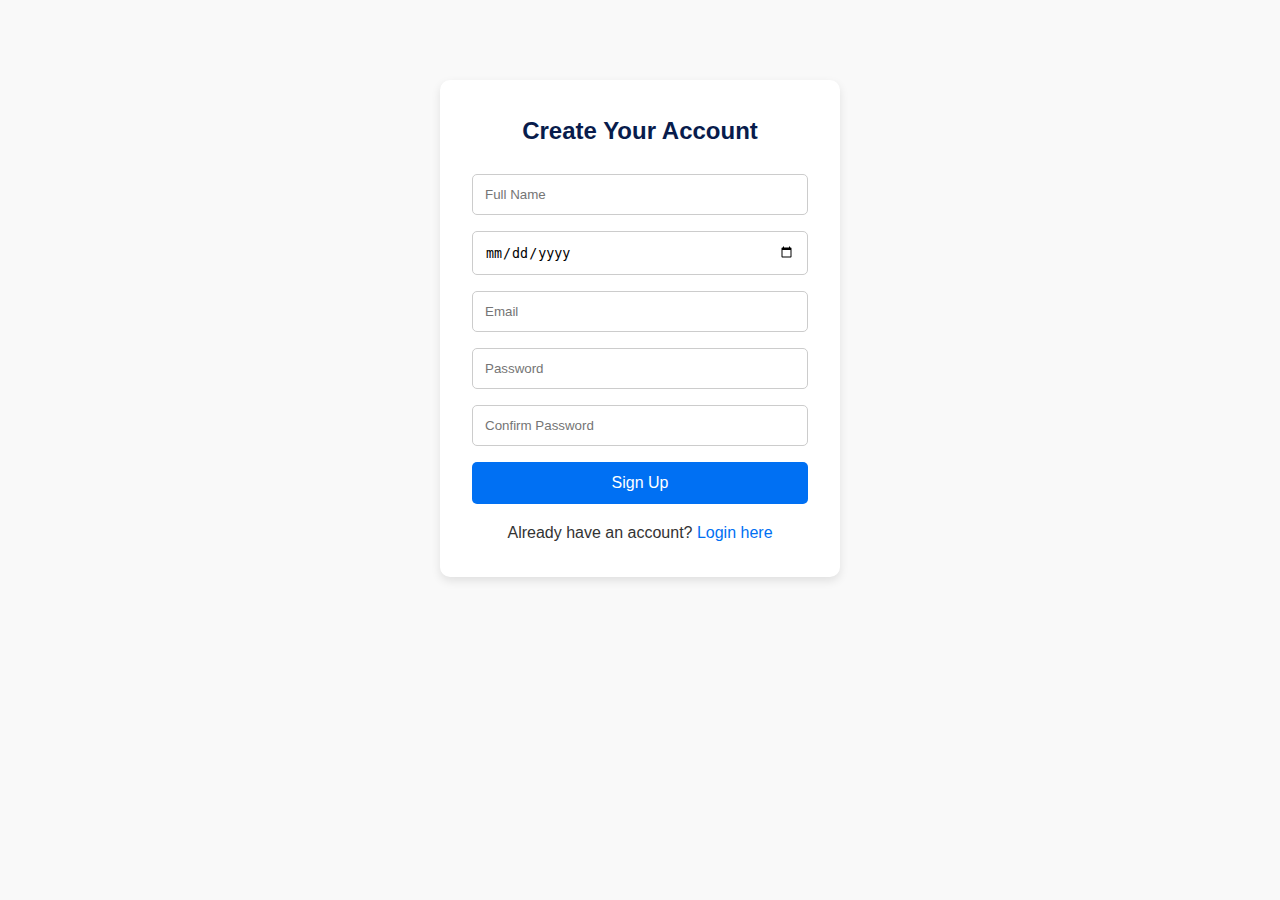
<file: index.html>
<!DOCTYPE html>
<html lang="en">
<head>
  <meta charset="UTF-8" />
  <meta name="viewport" content="width=device-width, initial-scale=1.0" />
  <title>AI Finance Assistant</title>
  <style>
    * {
      margin: 0;
      padding: 0;
      box-sizing: border-box;
    }
    body {
      font-family: 'Segoe UI', Tahoma, Geneva, Verdana, sans-serif;
      line-height: 1.6;
      background: #f9f9f9;
      color: #333;
    }
    .navbar {
      display: flex;
      justify-content: space-between;
      align-items: center;
      background: #081c4c;
      color: #fff;
      padding: 1rem 2rem;
    }
    .navbar .logo {
      font-weight: bold;
      font-size: 1.2rem;
    }
    .navbar .nav-links {
      list-style: none;
      display: flex;
      gap: 1.5rem;
    }
    .navbar .nav-links a {
      color: #fff;
      text-decoration: none;
    }
    .navbar .nav-links a:hover {
      text-decoration: underline;
    }

    .hero {
      display: flex;
      flex-wrap: wrap;
      align-items: center;
      justify-content: space-between;
      background: linear-gradient(to right, #081c4c, #0b2a72);
      color: #fff;
      padding: 3rem 2rem;
    }
    .hero-text {
      flex: 1 1 45%;
    }
    .hero-text h1 {
      font-size: 2rem;
      margin-bottom: 1rem;
    }
    .hero-text p {
      margin-bottom: 2rem;
    }
    .buttons .btn {
      text-decoration: none;
      padding: 0.75rem 1.5rem;
      border-radius: 5px;
      margin-right: 1rem;
      transition: background 0.3s;
      cursor: pointer;
      display: inline-block;
    }
    .btn.primary {
      background: #0070f3;
      color: #fff;
    }
    .btn.primary:hover {
      background: #005bb5;
    }

    .hero-image {
      flex: 1 1 45%;
      text-align: center;
    }
    .hero-image img {
      max-width: 100%;
      border-radius: 10px;
    }

 .features {
  display: flex;
  flex-wrap: wrap;
  justify-content: center;
  align-items: stretch; /* This line is key */
  gap: 2rem;
}
    .feature-card {
  background: #fff;
  padding: 2rem;
  border-radius: 10px;
  flex: 1 1 300px;
  box-shadow: 0 4px 6px rgba(0,0,0,0.1);
  text-align: center;
  transition: all 0.3s ease;
  
  display: flex;
  flex-direction: column;
  justify-content: center;
  align-items: center;
  min-height: 250px;
}
    .feature-card .icon {
      font-size: 2rem;
      margin-bottom: 1rem;
    }
    .feature-card h3 {
      margin-bottom: 1rem;
    }
    .feature-card p {
      color: #555;
    }
    .feature-card:hover {
      transform: translateY(-5px);
      box-shadow: 0 8px 12px rgba(0,0,0,0.15);
    }

    .contact {
      background: #fff;
      max-width: 700px;
      margin: 3rem auto;
      padding: 2rem;
      border-radius: 10px;
      box-shadow: 0 2px 10px rgba(0,0,0,0.1);
    }
    .contact h2 {
      text-align: center;
      margin-bottom: 1rem;
    }
    .contact p {
      text-align: center;
      margin-bottom: 2rem;
      color: #555;
    }
    .contact form {
      display: flex;
      flex-direction: column;
      gap: 1rem;
    }
    .contact input, .contact textarea {
      padding: 0.75rem;
      border: 1px solid #ccc;
      border-radius: 5px;
      width: 100%;
    }
    .contact button {
      padding: 0.75rem;
      background: #0070f3;
      color: #fff;
      border: none;
      border-radius: 5px;
      cursor: pointer;
      transition: background 0.3s;
    }
    .contact button:hover {
      background: #005bb5;
    }

    @media (max-width: 768px) {
      .hero {
        flex-direction: column;
        text-align: center;
      }
      .hero-text, .hero-image {
        flex: 1 1 100%;
      }
    }
  </style>
</head>
<body>
  <header>
    <nav class="navbar">
      <div class="logo">AI Finance Assistant</div>
      <ul class="nav-links">
        <li><a href="#">Home</a></li>
        <li><a href="#contact">Contact</a></li>
        <li><a href="#" onclick="logout()">Logout</a></li>
      </ul>
    </nav>
  </header>

  <main>
    <section class="hero">
      <div class="hero-text">
        <h1>Manage Your Finances with AI-Powered Insights!</h1>
        <p>Take control of your personal finance management with the help of advanced artificial intelligence.</p>
       <!--
<div class="buttons">
  <a href="signup.html" class="btn primary">Get Started</a>
  <a href="login.html" class="btn primary" style="background: #fff; color: #0070f3; border: 1px solid #0070f3;">Login</a>
</div>
-->
        </div>
      </div>
      <div class="hero-image">
        <img src="https://images.unsplash.com/photo-1607746882042-944635dfe10e?auto=format&fit=crop&w=800&q=80" alt="Person managing finances" />
      </div>
    </section>

    <section class="features">
      <a href="insights.html" style="text-decoration: none; color: inherit;">
  <div class="feature-card">
    <div class="icon">💬</div>
    <h3>AI Insights</h3>
    <p>Get real-time financial predictions and budgeting help with our smart engine.</p>
  </div>
</a>
      <a href="spending.html" style="text-decoration: none; color: inherit;">
  <div class="feature-card">
    <div class="icon">💼</div>
    <h3>Track Spending</h3>
    <p>Monitor your expenses and understand your financial habits easily.</p>
  </div>
</a>
      <a href="reports.html" style="text-decoration: none; color: inherit;">
  <div class="feature-card">
    <div class="icon">📊</div>
    <h3>Detailed Reports</h3>
    <p>Visualize your income, expenses, and growth through clear reports.</p>
  </div>
</a>
<a href="budget.html" style="text-decoration: none; color: inherit;">
  <div class="feature-card" id="budgetCard">
    <div class="icon">💰</div>
    <h3>Budget Summary</h3>
    <p>You have spent: <strong id="spentAmount">₦0</strong></p>
<p>You can still spend: <strong id="remainingAmount">₦0</strong></p>
  </div>
</a>
<a href="chat.html" style="text-decoration: none; color: inherit;">
  <div class="feature-card">
    <div class="icon">🤖</div>
    <h3>Chat with AI</h3>
    <p>Ask your finance assistant for personalized budgeting advice and insights.</p>
  </div>
</a>
    </section>

    <section id="contact" class="contact">
      <h2>Contact Us</h2>
      <p>Have a question or need support? Send us a message.</p>
      <form>
        <input type="text" name="name" placeholder="Your Name" required />
        <input type="email" name="email" placeholder="Your Email" required />
        <textarea name="message" rows="5" placeholder="Your Message" required></textarea>
        <button type="submit">Send Message</button>
      </form>
    </section>
  </main>
  <section id="loginForm" style="display: none; padding: 2rem; background: #fff; max-width: 400px; margin: 2rem auto; border-radius: 10px; box-shadow: 0 0 10px rgba(0,0,0,0.1);">
  <h2 style="text-align: center;">Login</h2>
  <input type="email" id="loginEmail" placeholder="Email" style="width: 100%; padding: 0.5rem; margin: 1rem 0;">
  <input type="password" id="loginPassword" placeholder="Password" style="width: 100%; padding: 0.5rem; margin: 1rem 0;">
  <button onclick="handleLogin()" style="width: 100%; padding: 0.75rem; background: #0070f3; color: white; border: none; border-radius: 5px;">Login</button>
  <button onclick="document.getElementById('loginForm').style.display='none'" style="float:right; background:none; border:none; font-size:1.2rem; color:#999;"></button>
</section>
<script>
if (!localStorage.getItem("token")) {
  window.location.href = "signup.html";
}
</script>
<script>
  document.addEventListener("DOMContentLoaded", () => {
    document.querySelector('.btn[href="#login"]').addEventListener("click", (e) => {
      e.preventDefault(); // Prevent jump
      document.getElementById("loginForm").style.display = "block";
      window.scrollTo({ top: document.getElementById("loginForm").offsetTop, behavior: "smooth" });
    });
  });
</script>
<script>
  const API_URL = 'https://ai-finance-backend-secure.onrender.com';
  const WEEKLY_BUDGET = 47800; // Adjust as needed
  const token = localStorage.getItem("token");

  async function updateBudgetSummary() {
    try {
      const res = await fetch(`${API_URL}/transactions`, {
        headers: { 'Authorization': `Bearer ${token}` }
      });
      const transactions = await res.json();

      // Filter this week’s transactions
      const now = new Date();
      const startOfWeek = new Date(now.setDate(now.getDate() - now.getDay())); // Sunday
      let totalSpent = 0;

      transactions.forEach(tx => {
        const txDate = new Date(tx.date);
        if (txDate >= startOfWeek) {
          totalSpent += tx.amount;
        }
      });

      const remaining = WEEKLY_BUDGET - totalSpent;

      document.getElementById("spentAmount").textContent = `₦${totalSpent.toLocaleString()}`;
      document.getElementById("remainingAmount").textContent = `₦${remaining.toLocaleString()}`;
    } catch (error) {
      console.error("Error fetching transactions:", error);
      document.getElementById("spentAmount").textContent = "Error";
      document.getElementById("remainingAmount").textContent = "Error";
    }
  }

  // Run when page loads
  document.addEventListener("DOMContentLoaded", updateBudgetSummary);
</script>
<script>
  function logout() {
    localStorage.removeItem("token");
    window.location.href = "login.html";
  }
</script>
</body>
</html>
</file>
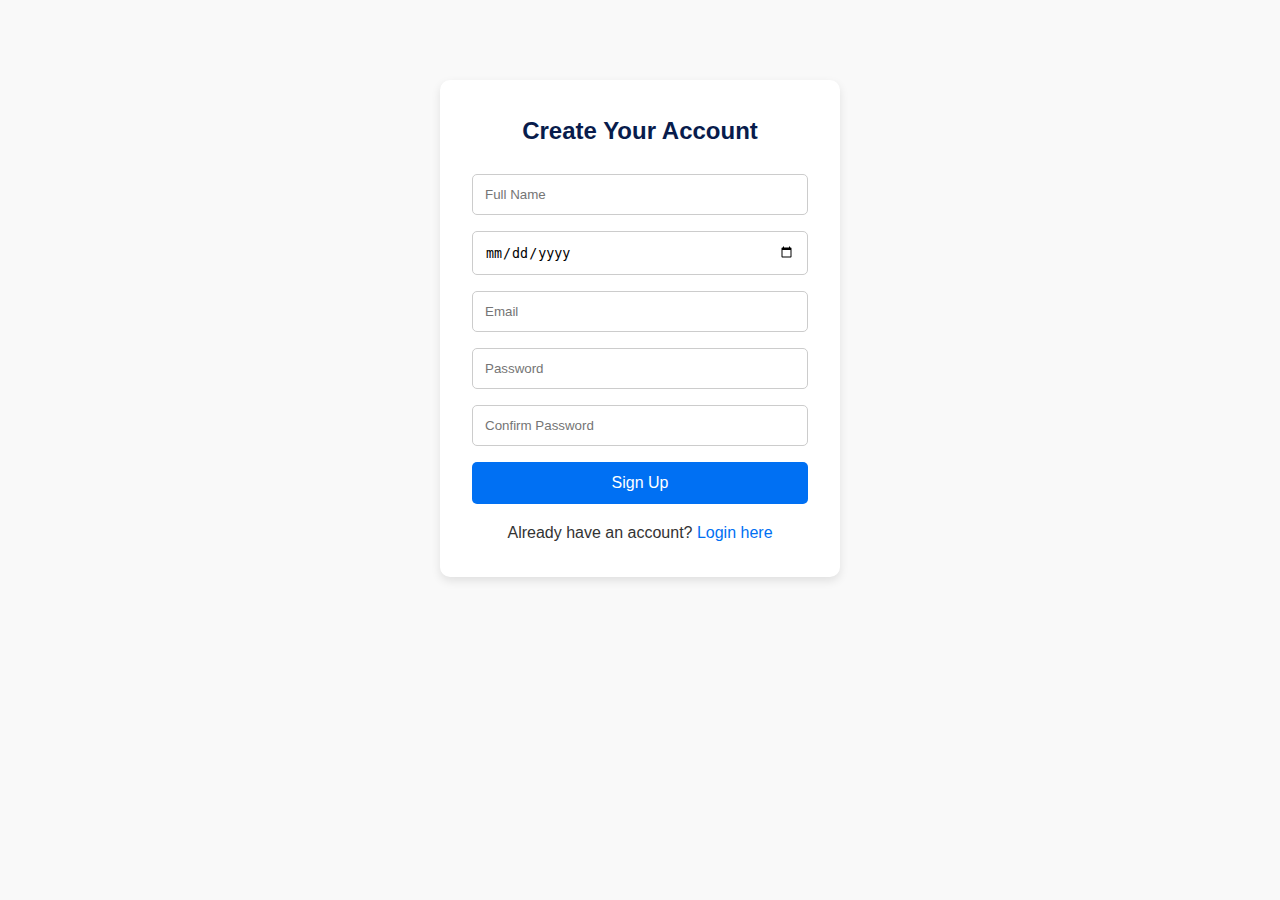
<file: admin.html>
<!DOCTYPE html>
<html lang="en">
<head>
  <meta charset="UTF-8">
  <title>Admin Dashboard</title>
  <meta name="viewport" content="width=device-width, initial-scale=1.0">
  <style>
    .admin-dashboard { padding: 20px; font-family: Arial, sans-serif; }
    .admin-dashboard h1 { font-size: 2rem; margin-bottom: 1rem; }
    .admin-cards { display: flex; gap: 1rem; flex-wrap: wrap; }
    .admin-cards .card { background: #f0f0f0; padding: 1rem; flex: 1; min-width: 200px; border-radius: 8px; }
    .transactions-table { width: 100%; margin-top: 1rem; border-collapse: collapse; }
    .transactions-table th, .transactions-table td { border: 1px solid #ccc; padding: 0.5rem; text-align: left; }
    .transactions-table th { background-color: #eee; }
  </style>
</head>
<body>
<div class="admin-dashboard">
  <h1>Admin Dashboard</h1>

  <div class="admin-cards">
    <div class="card">
      <h3>Total Users</h3>
      <p>Loading...</p>
    </div>
    <div class="card">
      <h3>Total Transactions</h3>
      <p>Loading...</p>
    </div>
    <div class="card">
      <h3>Monthly Income</h3>
      <p>Loading...</p>
    </div>
    <div class="card">
      <h3>Monthly Expenses</h3>
      <p>Loading...</p>
    </div>
  </div>

  <h2>Recent Transactions</h2>
  <table class="transactions-table">
    <thead>
      <tr>
        <th>User</th>
        <th>Date</th>
        <th>Amount</th>
        <th>Category</th>
      </tr>
    </thead>
    <tbody>
      <tr><td colspan="4">Loading...</td></tr>
    </tbody>
  </table>
</div>
<script>
  window.onload = () => {
    const role = localStorage.getItem("role");
    if (role !== "admin") {
      alert("Access denied: Admins only");
      window.location.href = "signup.html";
    }
  };
</script>

<script>
  document.addEventListener("DOMContentLoaded", () => {
    const token = localStorage.getItem("token");

    if (!token) {
      alert("You must be logged in to access this page.");
      window.location.href = "index.html";
      return;
    }

    fetch("https://ai-finance-backend-secure.onrender.com/admin/data", {
      headers: {
        "Authorization": token
      }
    })
    .then(res => res.json())
    .then(data => {
      if (!data.is_admin) {
        alert("Access denied. You are not authorized to view this page.");
        window.location.href = "dashboard.html";
        return;
      }

      document.querySelector(".card:nth-child(1) p").textContent = data.total_users || "0";
      document.querySelector(".card:nth-child(2) p").textContent = data.total_transactions || "0";
      document.querySelector(".card:nth-child(3) p").textContent = `₦${(data.monthly_income || 0).toLocaleString()}`;
      document.querySelector(".card:nth-child(4) p").textContent = `₦${(data.monthly_expenses || 0).toLocaleString()}`;

      const tbody = document.querySelector(".transactions-table tbody");
      tbody.innerHTML = ""; // Clear placeholder

      (data.recent_transactions || []).forEach(tx => {
        const row = document.createElement("tr");
        row.innerHTML = `
          <td>${tx.user || "N/A"}</td>
          <td>${tx.date || "-"}</td>
          <td>₦${(tx.amount || 0).toLocaleString()}</td>
          <td>${tx.category || "-"}</td>
        `;
        tbody.appendChild(row);
      });

      if (!data.recent_transactions || data.recent_transactions.length === 0) {
        const row = document.createElement("tr");
        row.innerHTML = `<td colspan="4">No recent transactions found.</td>`;
        tbody.appendChild(row);
      }
    })
    .catch(err => {
      console.error("Access error:", err);
      alert("Session expired or server error. Please login again.");
      window.location.href = "index.html";
    });
  });
</script>
</body>
</html>
</file>
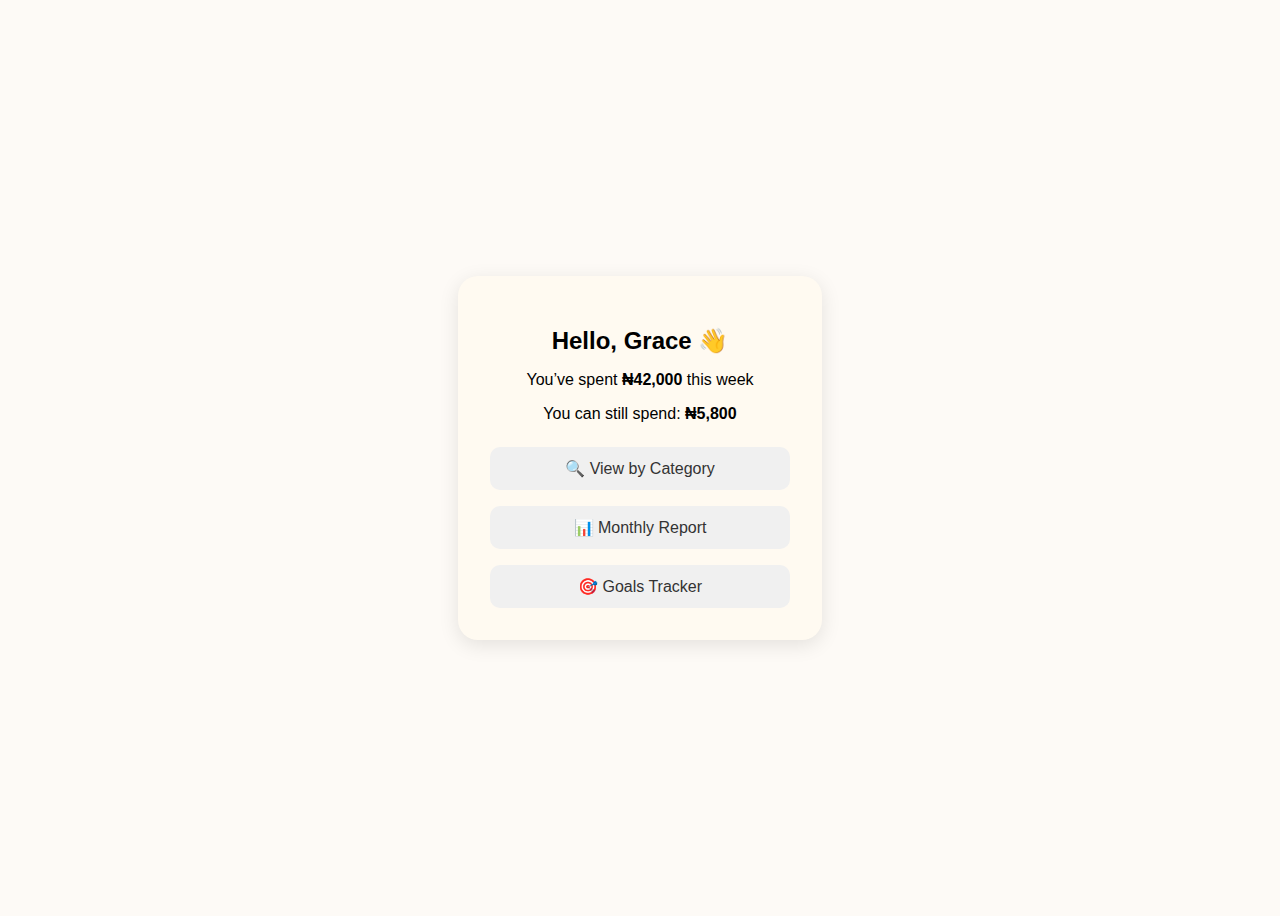
<file: budget.html>
<!DOCTYPE html>
<html lang="en">
<head>
  <meta charset="UTF-8" />
  <title>Budget Summary</title>
  <style>
    body {
      font-family: 'Segoe UI', sans-serif;
      background: #fdfaf6;
      display: flex;
      justify-content: center;
      align-items: center;
      height: 100vh;
    }
    .card {
      background: #fffaf1;
      padding: 2rem;
      border-radius: 20px;
      box-shadow: 0 5px 20px rgba(0,0,0,0.1);
      text-align: center;
      width: 300px;
    }
    .card h2 {
      font-size: 1.5rem;
      margin-bottom: 0.5rem;
    }
    .card p {
      font-size: 1rem;
      margin-bottom: 0.5rem;
    }
    .actions {
      margin-top: 1.5rem;
      display: flex;
      flex-direction: column;
      gap: 1rem;
    }
    .actions a {
      display: flex;
      align-items: center;
      justify-content: center;
      padding: 0.75rem;
      background: #f0f0f0;
      border-radius: 10px;
      text-decoration: none;
      color: #333;
      font-weight: 500;
    }
    .actions a:hover {
      background: #e0e0e0;
    }
  </style>
</head>
<body>
  <div class="card">
    <h2>Hello, Grace 👋</h2>
    <p>You’ve spent <strong>₦42,000</strong> this week</p>
    <p>You can still spend: <strong>₦5,800</strong></p>

    <div class="actions">
      <a href="categories.html">🔍 View by Category</a>
      <a href="reports.html">📊 Monthly Report</a>
      <a href="goals.html">🎯 Goals Tracker</a>
    </div>
  </div>
</body>
</html>
</file>
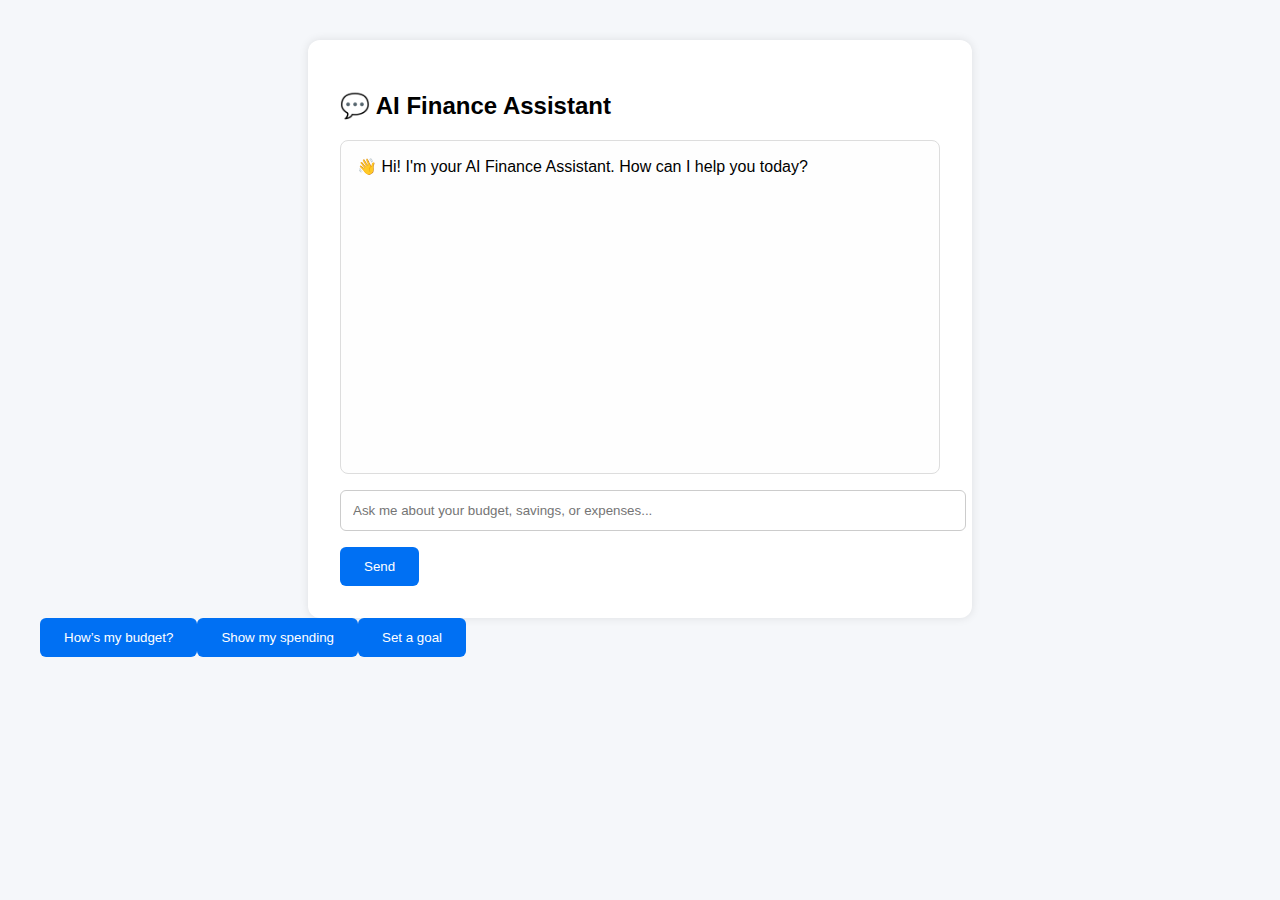
<file: chat.html>
<!DOCTYPE html>
<html lang="en">
<head>
  <meta charset="UTF-8" />
  <title>Finance Assistant Chat</title>
  <style>
    body {
      font-family: 'Segoe UI', sans-serif;
      background: #f5f7fa;
      padding: 2rem;
    }
    .chat-container {
      max-width: 600px;
      margin: auto;
      background: #fff;
      padding: 2rem;
      border-radius: 12px;
      box-shadow: 0 0 10px rgba(0,0,0,0.1);
    }
    #chat-box {
      height: 300px;
      overflow-y: auto;
      border: 1px solid #ddd;
      padding: 1rem;
      margin-bottom: 1rem;
      border-radius: 8px;
      background: #fefefe;
    }
    #userMessage {
      width: 100%;
      padding: 0.75rem;
      border: 1px solid #ccc;
      border-radius: 6px;
      margin-bottom: 1rem;
    }
    button {
      padding: 0.75rem 1.5rem;
      background: #0070f3;
      color: white;
      border: none;
      border-radius: 6px;
      cursor: pointer;
    }
    button:hover {
      background: #005bb5;
    }
  </style>
</head>
<body>
  <div class="chat-container">
    <h2>💬 AI Finance Assistant</h2>
    <div id="chat-box"></div>
    <input type="text" id="userMessage" placeholder="Ask me about your budget, savings, or expenses..." />
    <button onclick="sendMessage()">Send</button>
  </div>

  <script>
    const API_URL = 'https://ai-finance-assistant-muwh.onrender.com'; // Update if needed
    const token = localStorage.getItem("token");

    async function sendMessage() {
      const message = document.getElementById('userMessage').value;
      const chatBox = document.getElementById('chat-box');

      if (!message) return;

      chatBox.innerHTML += `<div><strong>You:</strong> ${message}</div>`;

      const res = await fetch(`${API_URL}/chat`, {
        method: 'POST',
        headers: {
          'Authorization': `Bearer ${token}`,
          'Content-Type': 'application/json'
        },
        body: JSON.stringify({ message })
      });

      const data = await res.json();
      chatBox.innerHTML += `<div><strong>Bot:</strong> ${data.response}</div>`;
      document.getElementById('userMessage').value = '';
      chatBox.scrollTop = chatBox.scrollHeight;
    }
  </script>

  <div id="quick-replies" class="quick-replies"></div>
  <script src="main.js"></script>
</body>

</html>
</file>
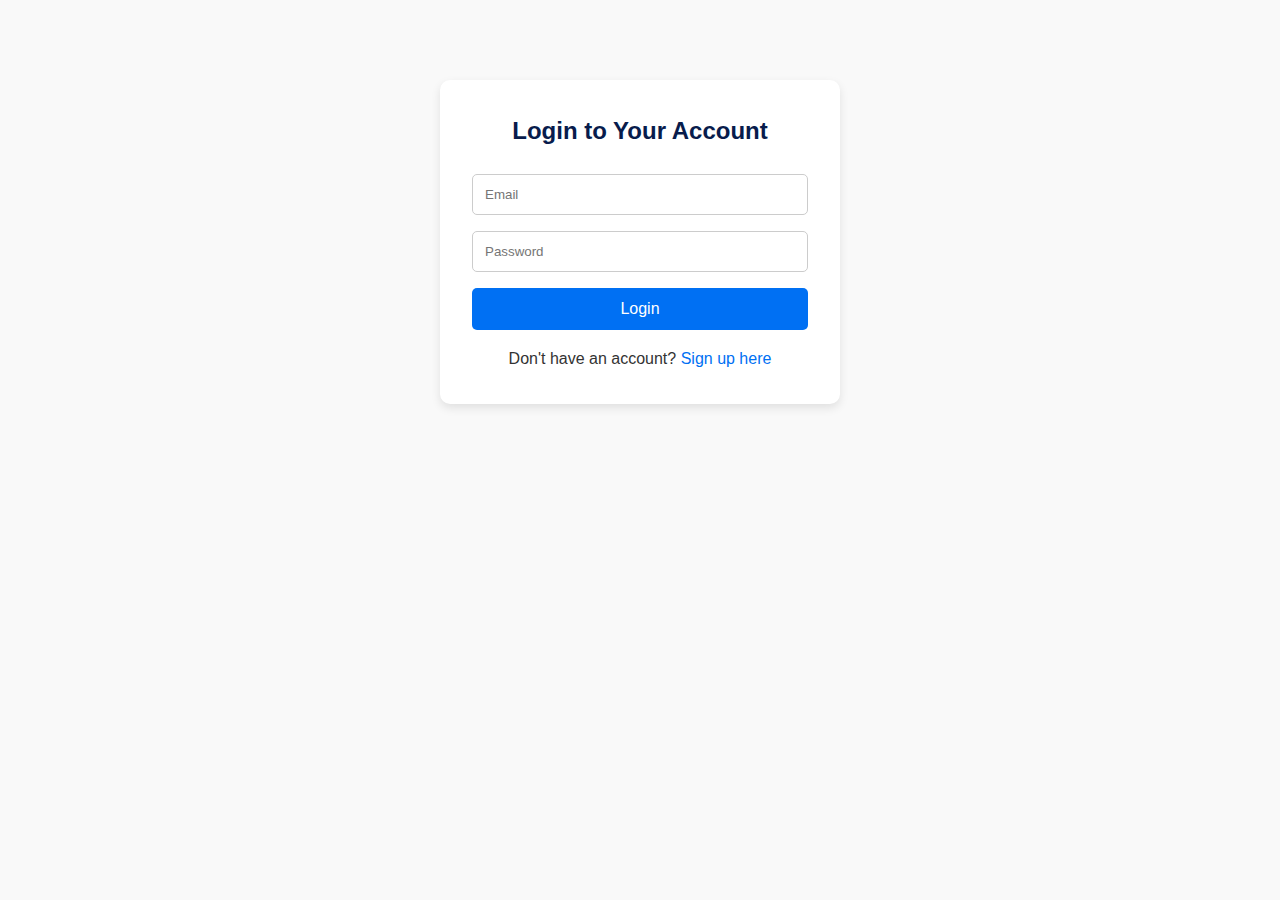
<file: dashboard.html>
<!DOCTYPE html>
<html lang="en">
<head>
  <meta charset="UTF-8" />
  <meta name="viewport" content="width=device-width, initial-scale=1.0" />
  <title>AI Finance Assistant</title>
  <style>
    * {
      margin: 0;
      padding: 0;
      box-sizing: border-box;
    }
    body {
      font-family: 'Segoe UI', Tahoma, Geneva, Verdana, sans-serif;
      line-height: 1.6;
      background: #f9f9f9;
      color: #333;
    }
    .navbar {
      display: flex;
      justify-content: space-between;
      align-items: center;
      background: #081c4c;
      color: #fff;
      padding: 1rem 2rem;
    }
    .navbar .logo {
      font-weight: bold;
      font-size: 1.2rem;
    }
    .navbar .nav-links {
      list-style: none;
      display: flex;
      gap: 1.5rem;
    }
    .navbar .nav-links a {
      color: #fff;
      text-decoration: none;
    }
    .navbar .nav-links a:hover {
      text-decoration: underline;
    }

    .hero {
      display: flex;
      flex-wrap: wrap;
      align-items: center;
      justify-content: space-between;
      background: linear-gradient(to right, #081c4c, #0b2a72);
      color: #fff;
      padding: 3rem 2rem;
    }
    .hero-text {
      flex: 1 1 45%;
    }
    .hero-text h1 {
      font-size: 2rem;
      margin-bottom: 1rem;
    }
    .hero-text p {
      margin-bottom: 2rem;
    }
    .buttons .btn {
      text-decoration: none;
      padding: 0.75rem 1.5rem;
      border-radius: 5px;
      margin-right: 1rem;
      transition: background 0.3s;
      cursor: pointer;
      display: inline-block;
    }
    .btn.primary {
      background: #0070f3;
      color: #fff;
    }
    .btn.primary:hover {
      background: #005bb5;
    }

    .hero-image {
      flex: 1 1 45%;
      text-align: center;
    }
    .hero-image img {
      max-width: 100%;
      border-radius: 10px;
    }

 .features {
  display: flex;
  flex-wrap: wrap;
  justify-content: center;
  align-items: stretch; /* This line is key */
  gap: 2rem;
}
    .feature-card {
  background: #fff;
  padding: 2rem;
  border-radius: 10px;
  flex: 1 1 300px;
  box-shadow: 0 4px 6px rgba(0,0,0,0.1);
  text-align: center;
  transition: all 0.3s ease;
  
  display: flex;
  flex-direction: column;
  justify-content: center;
  align-items: center;
  min-height: 250px;
}
    .feature-card .icon {
      font-size: 2rem;
      margin-bottom: 1rem;
    }
    .feature-card h3 {
      margin-bottom: 1rem;
    }
    .feature-card p {
      color: #555;
    }
    .feature-card:hover {
      transform: translateY(-5px);
      box-shadow: 0 8px 12px rgba(0,0,0,0.15);
    }

    .contact {
      background: #fff;
      max-width: 700px;
      margin: 3rem auto;
      padding: 2rem;
      border-radius: 10px;
      box-shadow: 0 2px 10px rgba(0,0,0,0.1);
    }
    .contact h2 {
      text-align: center;
      margin-bottom: 1rem;
    }
    .contact p {
      text-align: center;
      margin-bottom: 2rem;
      color: #555;
    }
    .contact form {
      display: flex;
      flex-direction: column;
      gap: 1rem;
    }
    .contact input, .contact textarea {
      padding: 0.75rem;
      border: 1px solid #ccc;
      border-radius: 5px;
      width: 100%;
    }
    .contact button {
      padding: 0.75rem;
      background: #0070f3;
      color: #fff;
      border: none;
      border-radius: 5px;
      cursor: pointer;
      transition: background 0.3s;
    }
    .contact button:hover {
      background: #005bb5;
    }

    @media (max-width: 768px) {
      .hero {
        flex-direction: column;
        text-align: center;
      }
      .hero-text, .hero-image {
        flex: 1 1 100%;
      }
    }
  </style>
</head>
<body>
  <header>
    <nav class="navbar">
      <div class="logo">AI Finance Assistant</div>
      <ul class="nav-links">
        <li><a href="#">Home</a></li>
        <li><a href="#contact">Contact</a></li>
        <li><a href="#" onclick="logout()">Logout</a></li>
      </ul>
      <a href="admin.html" id="adminLink" style="display:none;">Admin Dashboard</a>
    </nav>
  </header>

  <main>
    <section class="hero">
      <div class="hero-text">
        <h1>Manage Your Finances with AI-Powered Insights!</h1>
        <p>Take control of your personal finance management with the help of advanced artificial intelligence.
          Our assistant helps you track expenses, set budgets, and provides smart recommendations tailored to your lifestyle. 
        </p>
        <p>
    Whether you want to save more, understand your spending habits, or plan for future goals,
    we give you clear and actionable insights to make informed financial decisions. 
    Let AI work for your wallet!
  </p>
       <!--
<div class="buttons">
  <a href="signup.html" class="btn primary">Get Started</a>
  <a href="login.html" class="btn primary" style="background: #fff; color: #0070f3; border: 1px solid #0070f3;">Login</a>
</div>
-->
        </div>
      </div>
      <div class="hero-image">
        <img src="https://images.unsplash.com/photo-1607746882042-944635dfe10e?auto=format&fit=crop&w=800&q=80" alt="Person managing finances" />
      </div>
    </section>

    <section class="features">
      <a href="insights.html" style="text-decoration: none; color: inherit;">
  <div class="feature-card">
    <div class="icon">💬</div>
    <h3>AI Insights</h3>
    <p>Get real-time financial predictions and budgeting help with our smart engine.</p>
  </div>
</a>
      <a href="spending.html" style="text-decoration: none; color: inherit;">
  <div class="feature-card">
    <div class="icon">💼</div>
    <h3>Track Spending</h3>
    <p>Monitor your expenses and understand your financial habits easily.</p>
  </div>
</a>
      <a href="reports.html" style="text-decoration: none; color: inherit;">
  <div class="feature-card">
    <div class="icon">📊</div>
    <h3>Detailed Reports</h3>
    <p>Visualize your income, expenses, and growth through clear reports.</p>
  </div>
</a>
<a href="budget.html" style="text-decoration: none; color: inherit;">
  <div class="feature-card" id="budgetCard">
    <div class="icon">💰</div>
    <h3>Budget Summary</h3>
    <p>You have spent: <strong id="spentAmount">₦0</strong></p>
<p>You can still spend: <strong id="remainingAmount">₦0</strong></p>
  </div>
</a>
<a href="chat.html" style="text-decoration: none; color: inherit;">
  <div class="feature-card">
    <div class="icon">🤖</div>
    <h3>Chat with AI</h3>
    <p>Ask your finance assistant for personalized budgeting advice and insights.</p>
  </div>
</a>
    </section>

    <section id="contact" class="contact">
      <h2>Contact Us</h2>
      <p>Have a question or need support? Send us a message.</p>
      <form>
        <input type="text" name="name" placeholder="Your Name" required />
        <input type="email" name="email" placeholder="Your Email" required />
        <textarea name="message" rows="5" placeholder="Your Message" required></textarea>
        <button type="submit">Send Message</button>
      </form>
    </section>
  </main>
  <section id="loginForm" style="display: none; padding: 2rem; background: #fff; max-width: 400px; margin: 2rem auto; border-radius: 10px; box-shadow: 0 0 10px rgba(0,0,0,0.1);">
  <h2 style="text-align: center;">Login</h2>
  <input type="email" id="loginEmail" placeholder="Email" style="width: 100%; padding: 0.5rem; margin: 1rem 0;">
  <input type="password" id="loginPassword" placeholder="Password" style="width: 100%; padding: 0.5rem; margin: 1rem 0;">
  <button onclick="handleLogin()" style="width: 100%; padding: 0.75rem; background: #0070f3; color: white; border: none; border-radius: 5px;">Login</button>
  <button onclick="document.getElementById('loginForm').style.display='none'" style="float:right; background:none; border:none; font-size:1.2rem; color:#999;"></button>
</section>
<script>
if (!localStorage.getItem("token")) {
  window.location.href = "login.html";
}
</script>
<script>
  window.onload = () => {
    const role = localStorage.getItem("role");
    if (role !== "user" && role !== "admin") {
      alert("You must be logged in");
      window.location.href = "signup.html";
    }
  };
</script>

<script>
  document.addEventListener("DOMContentLoaded", () => {
    document.querySelector('.btn[href="#login"]').addEventListener("click", (e) => {
      e.preventDefault(); // Prevent jump
      document.getElementById("loginForm").style.display = "block";
      window.scrollTo({ top: document.getElementById("loginForm").offsetTop, behavior: "smooth" });
    });
  });
</script>
<script>
  const API_URL = 'https://ai-finance-backend-secure.onrender.com';
  const WEEKLY_BUDGET = 47800; // Adjust as needed
  const token = localStorage.getItem("token");

  async function updateBudgetSummary() {
    try {
      const res = await fetch(`${API_URL}/transactions`,);
      const transactions = await res.json();

      // Filter this week’s transactions
      const now = new Date();
      const startOfWeek = new Date(now.setDate(now.getDate() - now.getDay())); // Sunday
      let totalSpent = 0;

      transactions.forEach(tx => {
        const txDate = new Date(tx.date);
        if (txDate >= startOfWeek) {
          totalSpent += tx.amount;
        }
      });

      const remaining = WEEKLY_BUDGET - totalSpent;

      document.getElementById("spentAmount").textContent = `₦${totalSpent.toLocaleString()}`;
      document.getElementById("remainingAmount").textContent = `₦${remaining.toLocaleString()}`;
    } catch (error) {
      console.error("Error fetching transactions:", error);
      document.getElementById("spentAmount").textContent = "Error";
      document.getElementById("remainingAmount").textContent = "Error";
    }
  }

  // Run when page loads
  document.addEventListener("DOMContentLoaded", updateBudgetSummary);
</script>
<script>
  function logout() {
    localStorage.removeItem("token");
    window.location.href = "login.html";
  }
</script>
<script>
  document.addEventListener("DOMContentLoaded", () => {
    const token = localStorage.getItem("token");
    if (!token) return;

    fetch("http://localhost:5000/user/profile", {
      headers: {
        "Authorization": token
      }
    })
    .then(res => res.json())
    .then(data => {
      if (data.is_admin) {
        document.getElementById("adminLink").style.display = "inline-block";
      }
    });
  });
</script>
</body>
</html>
</file>
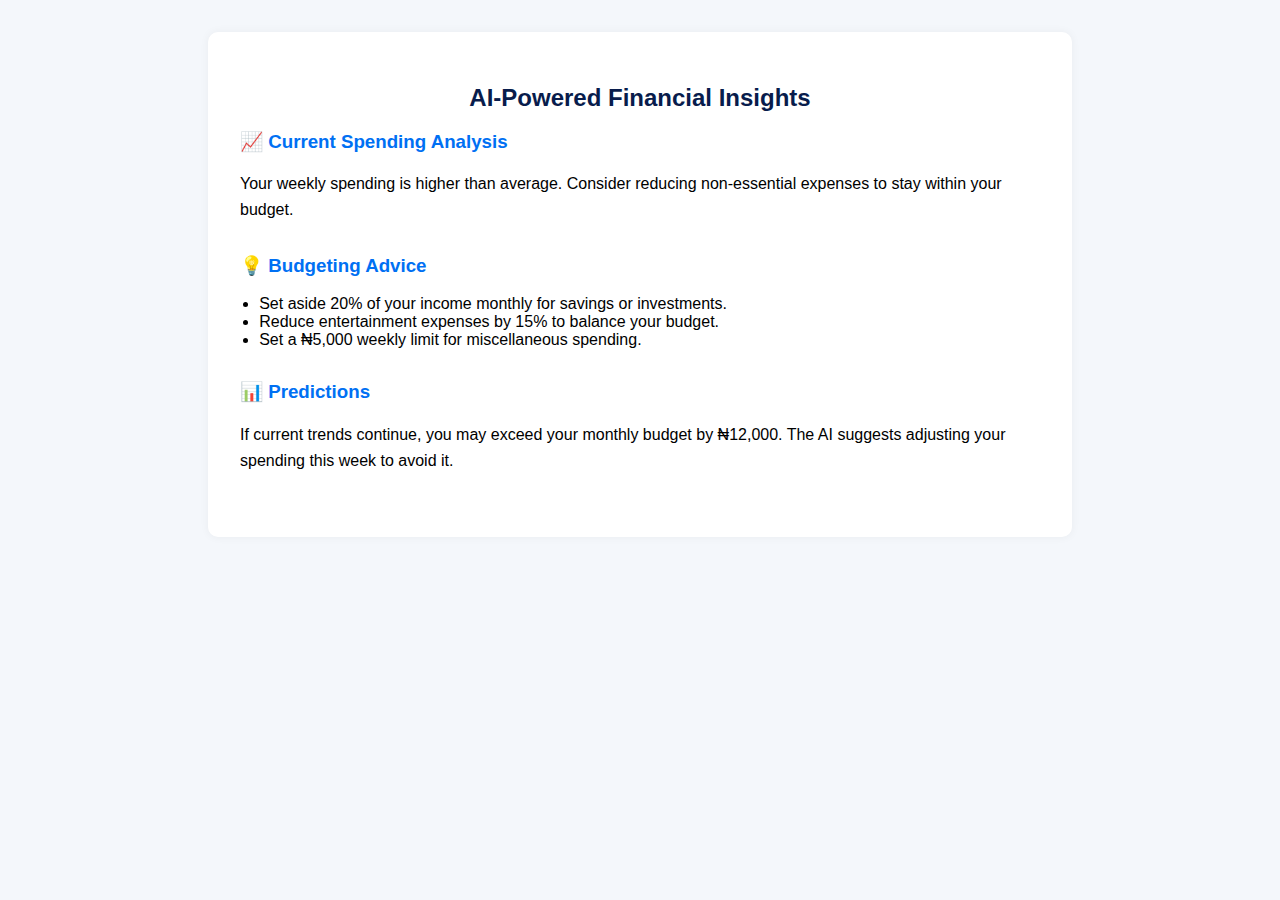
<file: insights.html>
<!DOCTYPE html>
<html lang="en">
<head>
  <meta charset="UTF-8" />
  <meta name="viewport" content="width=device-width, initial-scale=1.0"/>
  <title>AI Insights | Finance Assistant</title>
  <style>
    body {
      font-family: 'Segoe UI', sans-serif;
      background: #f4f7fb;
      margin: 0;
      padding: 2rem;
    }
    .container {
      max-width: 800px;
      margin: auto;
      background: #fff;
      padding: 2rem;
      border-radius: 10px;
      box-shadow: 0 0 10px rgba(0,0,0,0.05);
    }
    h2 {
      text-align: center;
      color: #081c4c;
      margin-bottom: 1rem;
    }
    .section {
      margin-bottom: 2rem;
    }
    .section h3 {
      color: #0070f3;
    }
    .section p {
      line-height: 1.6;
    }
    ul {
      padding-left: 1.2rem;
    }
  </style>
</head>
<body>
  <div class="container">
    <h2>AI-Powered Financial Insights</h2>

    <div class="section">
      <h3>📈 Current Spending Analysis</h3>
      <p>Your weekly spending is higher than average. Consider reducing non-essential expenses to stay within your budget.</p>
    </div>

    <div class="section">
      <h3>💡 Budgeting Advice</h3>
      <ul>
        <li>Set aside 20% of your income monthly for savings or investments.</li>
        <li>Reduce entertainment expenses by 15% to balance your budget.</li>
        <li>Set a ₦5,000 weekly limit for miscellaneous spending.</li>
      </ul>
    </div>

    <div class="section">
      <h3>📊 Predictions</h3>
      <p>If current trends continue, you may exceed your monthly budget by ₦12,000. The AI suggests adjusting your spending this week to avoid it.</p>
    </div>
  </div>
</body>
</html>
</file>
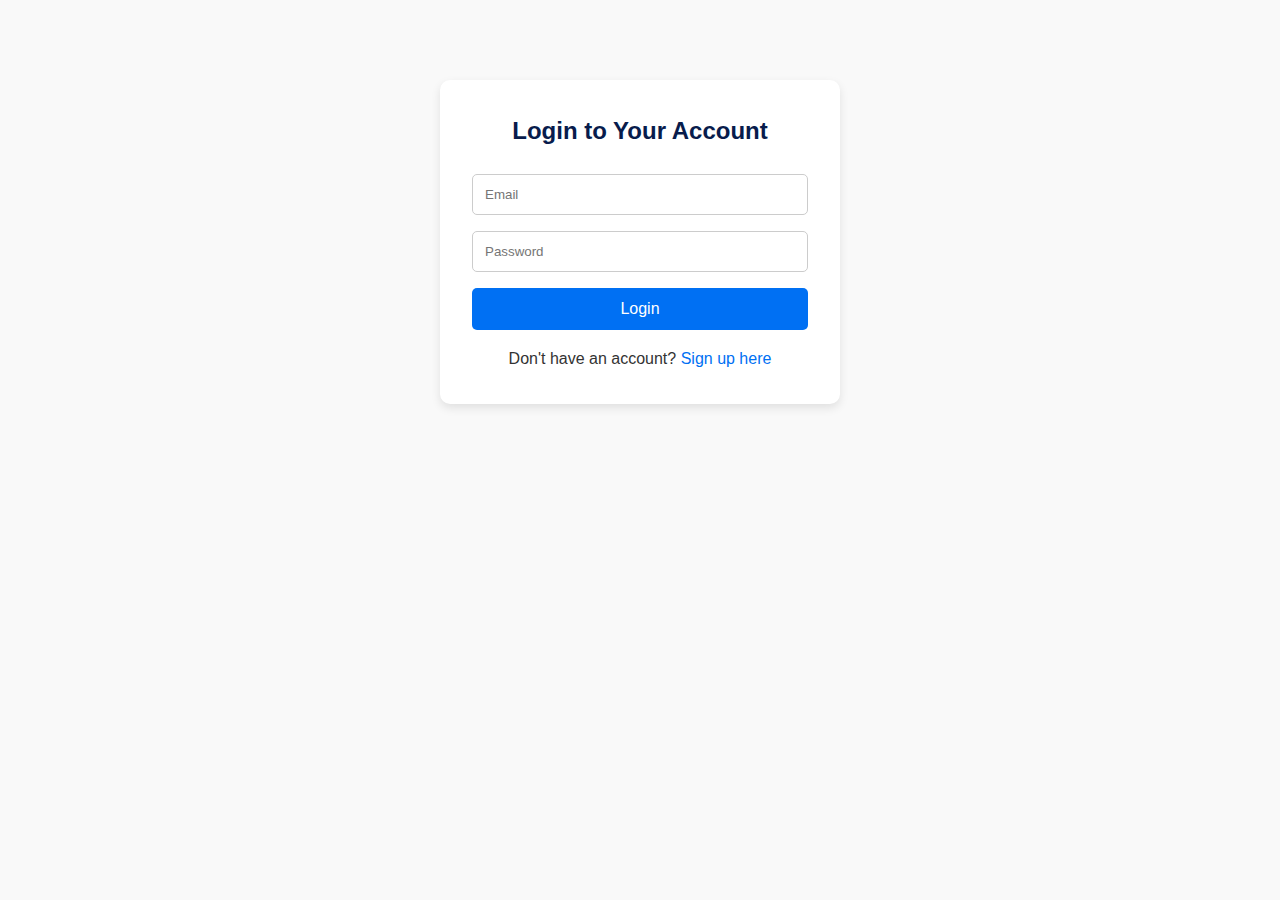
<file: login.html>
<!DOCTYPE html>
<html lang="en">
<head>
  <meta charset="UTF-8" />
  <meta name="viewport" content="width=device-width, initial-scale=1.0"/>
  <title>Login - AI Finance Assistant</title>
  <style>
    * {
      margin: 0;
      padding: 0;
      box-sizing: border-box;
    }
    body {
      font-family: 'Segoe UI', Tahoma, Geneva, Verdana, sans-serif;
      background: #f9f9f9;
      color: #333;
      line-height: 1.6;
    }
    .container {
      max-width: 400px;
      background: #fff;
      margin: 5rem auto;
      padding: 2rem;
      border-radius: 10px;
      box-shadow: 0 4px 10px rgba(0,0,0,0.1);
    }
    h2 {
      text-align: center;
      margin-bottom: 1.5rem;
      color: #081c4c;
    }
    input {
      width: 100%;
      padding: 0.75rem;
      margin-bottom: 1rem;
      border: 1px solid #ccc;
      border-radius: 5px;
      transition: border-color 0.3s;
    }
    input:focus {
      border-color: #0070f3;
      outline: none;
    }
    button {
      width: 100%;
      padding: 0.75rem;
      background: #0070f3;
      color: #fff;
      border: none;
      border-radius: 5px;
      cursor: pointer;
      font-size: 1rem;
      transition: background 0.3s;
    }
    button:hover {
      background: #005bb5;
    }
    p.signup-link {
      text-align: center;
      margin-top: 1rem;
    }
    p.signup-link a {
      color: #0070f3;
      text-decoration: none;
    }
    p.signup-link a:hover {
      text-decoration: underline;
    }
  </style>
</head>
<body>
  <div class="container">
    <h2>Login to Your Account</h2>
    <form id="loginForm">
      <input type="email" id="email" placeholder="Email" required>
      <input type="password" id="password" placeholder="Password" required>
      <button type="submit">Login</button>
    </form>
    <p class="signup-link">Don't have an account? <a href="index.html">Sign up here</a></p>
  </div>

  <script>
    const API_URL = 'https://ai-finance-backend-secure.onrender.com';

    document.getElementById("loginForm").addEventListener("submit", async (e) => {
      e.preventDefault();

      const email = document.getElementById("email").value;
      const password = document.getElementById("password").value;

      try {
        const res = await fetch(`${API_URL}/login`, {
          method: "POST",
          headers: { "Content-Type": "application/json" },
          body: JSON.stringify({ email, password })  // Change to "email" if your backend expects that key
        });

        if (!res.ok) {
          const errorData = await res.json();
          alert("Login failed: " + (errorData.message || "Invalid credentials"));
          return;
        }

        const data = await res.json();
        localStorage.setItem("token", data.token);
        localStorage.setItem("role", data.is_admin ? "admin" : "user");

      // Redirect based on is_admin flag
if (data.is_admin) {
  window.location.href = "admin.html";
} else {
  window.location.href = "dashboard.html";
}

      } catch (err) {
        console.error(err);
        alert("Error logging in. Please try again.");
      }
    });

    // Optional: Auto-check if already logged in and redirect accordingly
// Optional: Auto-check if already logged in and redirect accordingly
window.onload = () => {
  const token = localStorage.getItem("token");
  if (!token) return; // No token, stay on login page

  try {
    const base64Payload = token.split('.')[1];
    if (!base64Payload) throw new Error("Invalid token");

    const payload = JSON.parse(atob(base64Payload));

    // Check expiration
    const isExpired = payload.exp && payload.exp * 1000 < Date.now();
    if (isExpired) {
      localStorage.removeItem("token");
      return;
    }

    // Ensure role is valid
    if (payload.role === "admin") {
      window.location.href = "admin.html";
    } else if (payload.role === "user") {
      window.location.href = "dashboard.html";
    }
  } catch (err) {
    console.error("Invalid token:", err);
    localStorage.removeItem("token");
  }
};
  </script>
</body>
</html>
</file>
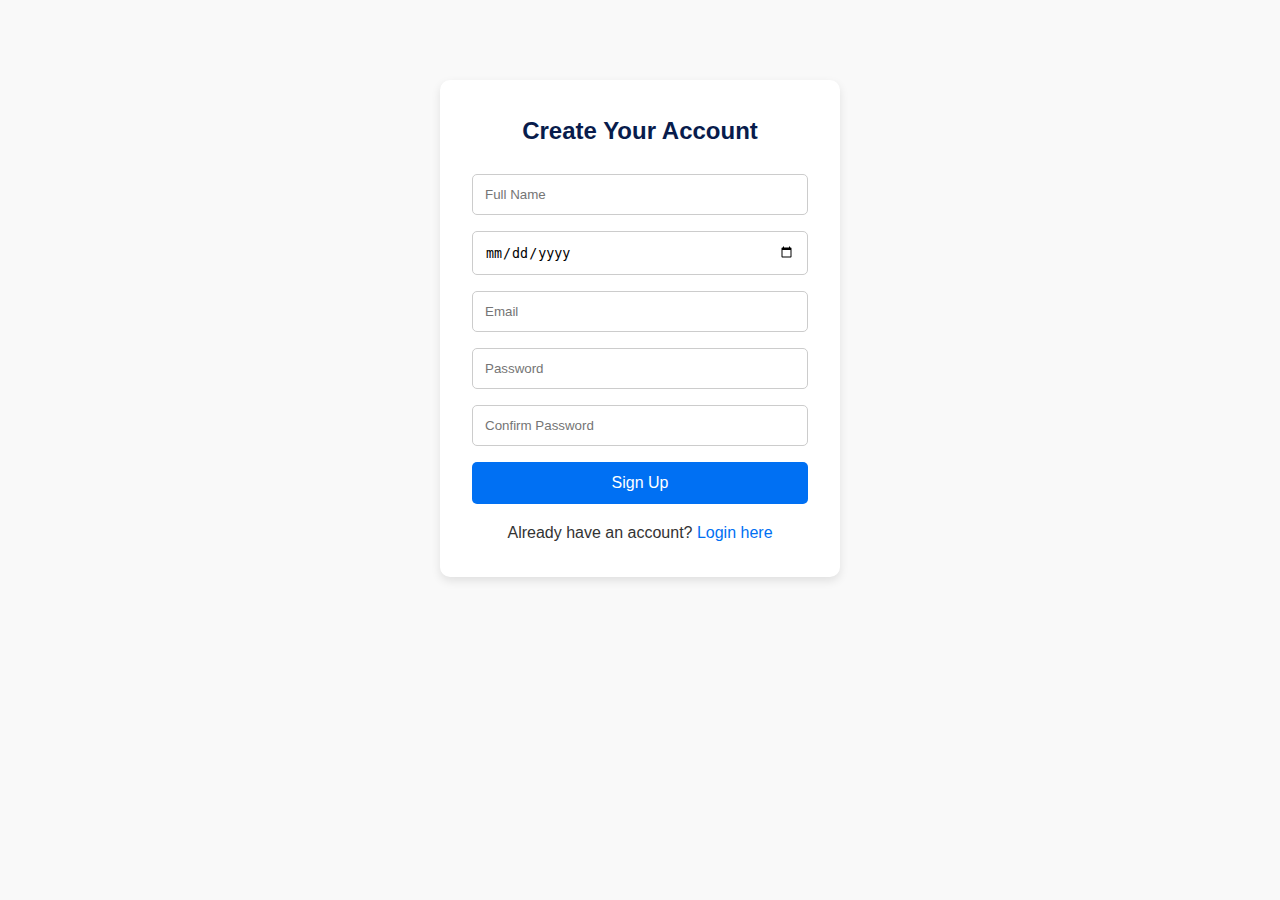
<file: signup.html>
<!DOCTYPE html>
<html lang="en">
<head>
  <meta charset="UTF-8" />
  <meta name="viewport" content="width=device-width, initial-scale=1.0"/>
  <title>Sign Up - AI Finance Assistant</title>
  <style>
    * {
      margin: 0;
      padding: 0;
      box-sizing: border-box;
    }
    body {
      font-family: 'Segoe UI', Tahoma, Geneva, Verdana, sans-serif;
      background: #f9f9f9;
      color: #333;
      line-height: 1.6;
    }
    .container {
      max-width: 400px;
      background: #fff;
      margin: 5rem auto;
      padding: 2rem;
      border-radius: 10px;
      box-shadow: 0 4px 10px rgba(0,0,0,0.1);
    }
    h2 {
      text-align: center;
      margin-bottom: 1.5rem;
      color: #081c4c;
    }
    input {
      width: 100%;
      padding: 0.75rem;
      margin-bottom: 1rem;
      border: 1px solid #ccc;
      border-radius: 5px;
      transition: border-color 0.3s;
    }
    input:focus {
      border-color: #0070f3;
      outline: none;
    }
    button {
      width: 100%;
      padding: 0.75rem;
      background: #0070f3;
      color: #fff;
      border: none;
      border-radius: 5px;
      cursor: pointer;
      font-size: 1rem;
      transition: background 0.3s;
    }
    button:hover {
      background: #005bb5;
    }
    p.login-link {
      text-align: center;
      margin-top: 1rem;
    }
    p.login-link a {
      color: #0070f3;
      text-decoration: none;
    }
    p.login-link a:hover {
      text-decoration: underline;
    }
  </style>
</head>
<body>
  <div class="container">
    <h2>Create Your Account</h2>
    <form id="signupForm">
      <input type="text" id="name" placeholder="Full Name" required>
      <input type="date" id="dob" required>
      <input type="email" id="email" placeholder="Email" required>
      <input type="password" id="password" placeholder="Password" required>
      <input type="password" id="confirmPassword" placeholder="Confirm Password" required>
      <button type="submit">Sign Up</button>
    </form>
    <p class="login-link">Already have an account? <a href="login.html">Login here</a></p>
  </div>

  <script>
    const API_URL = 'https://ai-finance-backend-secure.onrender.com';

    document.getElementById("signupForm").addEventListener("submit", async (e) => {
      e.preventDefault();

      const name = document.getElementById("name").value;
      const dob = document.getElementById("dob").value;
      const email = document.getElementById("email").value;
      const password = document.getElementById("password").value;
      const confirmPassword = document.getElementById("confirmPassword").value;

      if (password !== confirmPassword) {
        alert("Passwords do not match.");
        return;
      }

      try {
        const res = await fetch(`${API_URL}/signup`, {
          method: "POST",
          headers: {"Content-Type": "application/json"},
          body: JSON.stringify({ username: email, password })
        });

        if (!res.ok) {
          const errorData = await res.json();
          alert("Sign up failed: " + (errorData.message || "Unknown error"));
          return;
        }

        const data = await res.json();
        localStorage.setItem("token", data.token);

        // ✅ Redirect to dashboard/home
        window.location.href = "index.html";

      } catch (err) {
        console.error(err);
        alert("Error signing up. Please try again.");
      }
    });
  </script>
</body>
</html>
</file>
